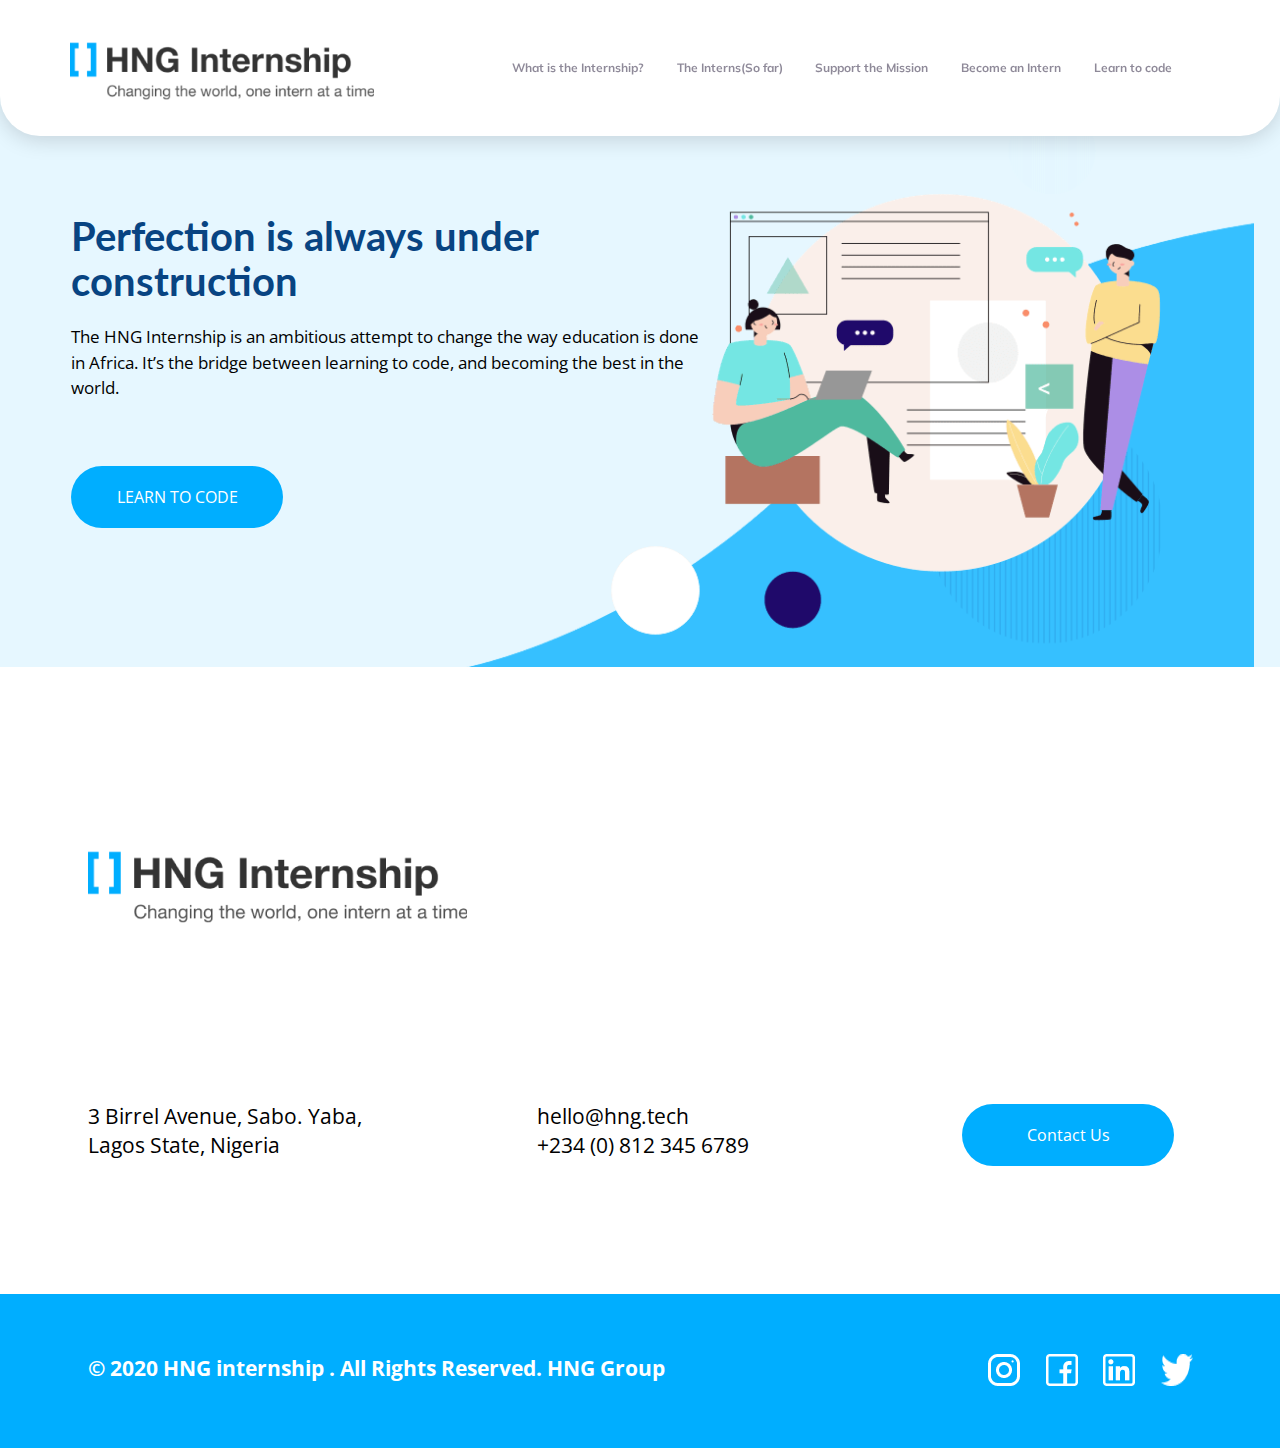
<file: index.html>
<!DOCTYPE html>
<html lang="en" dir="ltr">
  <head>
    <meta charset="utf-8">
    <link rel="stylesheet" href="style.css">
    <link
    rel="stylesheet"
    href="https://cdnjs.cloudflare.com/ajax/libs/animate.css/4.0.0/animate.min.css"/>
    <meta name="viewport" content="width=device-width, initial-scale=1.0">
    <title>HNG.Tech</title>
  </head>
  <body>
    <header>
      <input id="nav-toggle" type="checkbox" class="nav-toggle">
      <nav>
        <a href="index.html"><img src="img/Logo.png"></a>
        <label for="nav-toggle" class="toggle-button">
          <span class="bar"></span>
          <span class="bar"></span>
          <span class="bar"></span>
        </label>
        <ul>
          <li><a href="#">What is the Internship?</a></li>
          <li><a href="#">The Interns(So far)</a></li>
          <li><a href="support.html">Support the Mission</a></li>
          <li><a href="#">Become an Intern</a></li>
          <li><a href="https://start.ng">Learn to code</a></li>
        </ul>
      </nav>
    </header>
    <div class="heroImage">
      <h1>Perfection is always under construction</h1>
      <p class="heroParagraph">The HNG Internship is an ambitious attempt to change the way education is done in Africa. It’s the bridge between learning to code, and becoming the best in the world.</p>
      <a class="heroButton animated shake infinite" href="#">LEARN TO CODE</a>
    </div>
    <div class="mobilebg">

    </div>

    <footer>
      <img src="img/Logo.png">
      <p class="address">3 Birrel Avenue, Sabo. Yaba, Lagos State, Nigeria</p>
      <p class="address tel">hello@hng.tech <br>+234 (0) 812 345 6789</p>
      <a class="contactUs" href="#">Contact Us</a>
      <div class="footer">
        <p class="footerp">© 2020 HNG internship . All Rights Reserved. HNG Group</p>
        <a href="#"><img class="footerImg" src="img/instagram.png"></a>
        <a href="#"><img class="footerImg footerImg2" src="img/facebook.png"></a>
        <a href="#"><img class="footerImg footerImg3" src="img/linkedin.png"></a>
        <a href="#"><img class="footerImg footerImg4" src="img/twitter.png"></a>
      </div>
    </footer>
  </body>
</html>
</file>
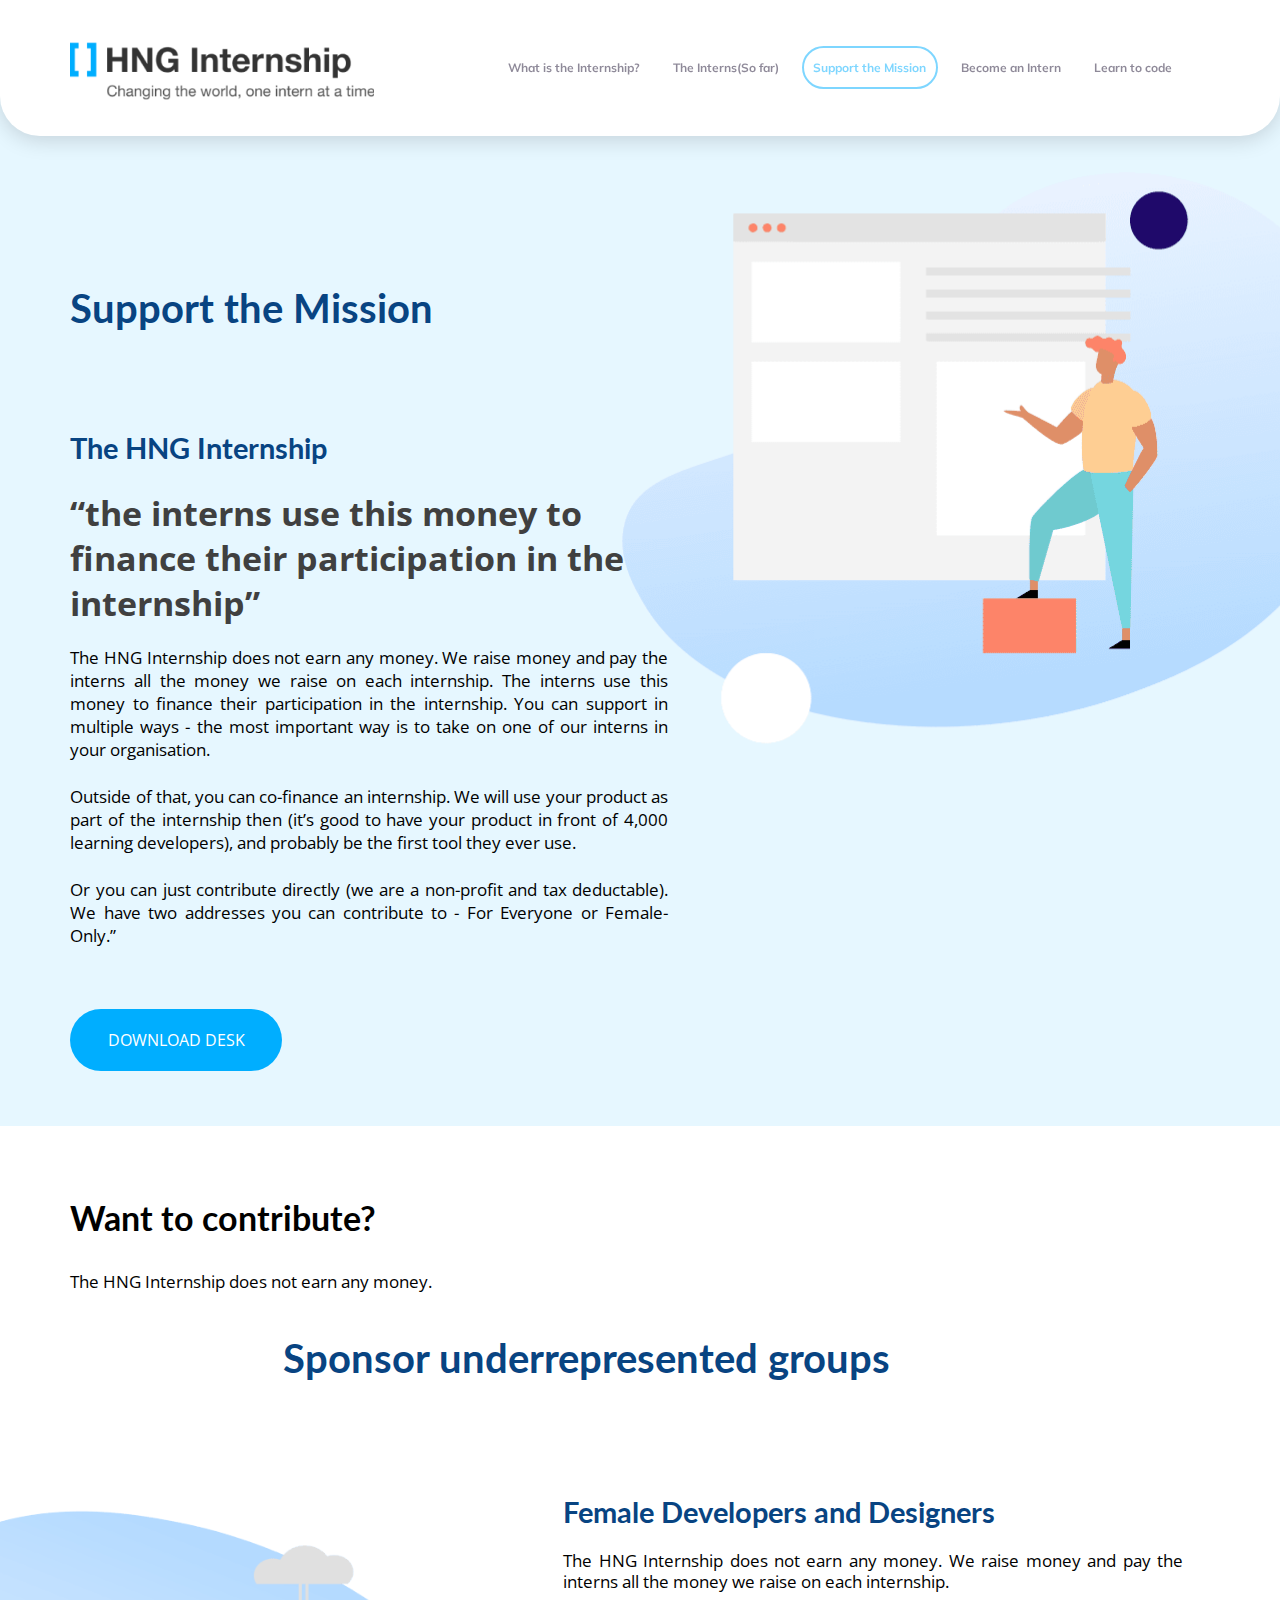
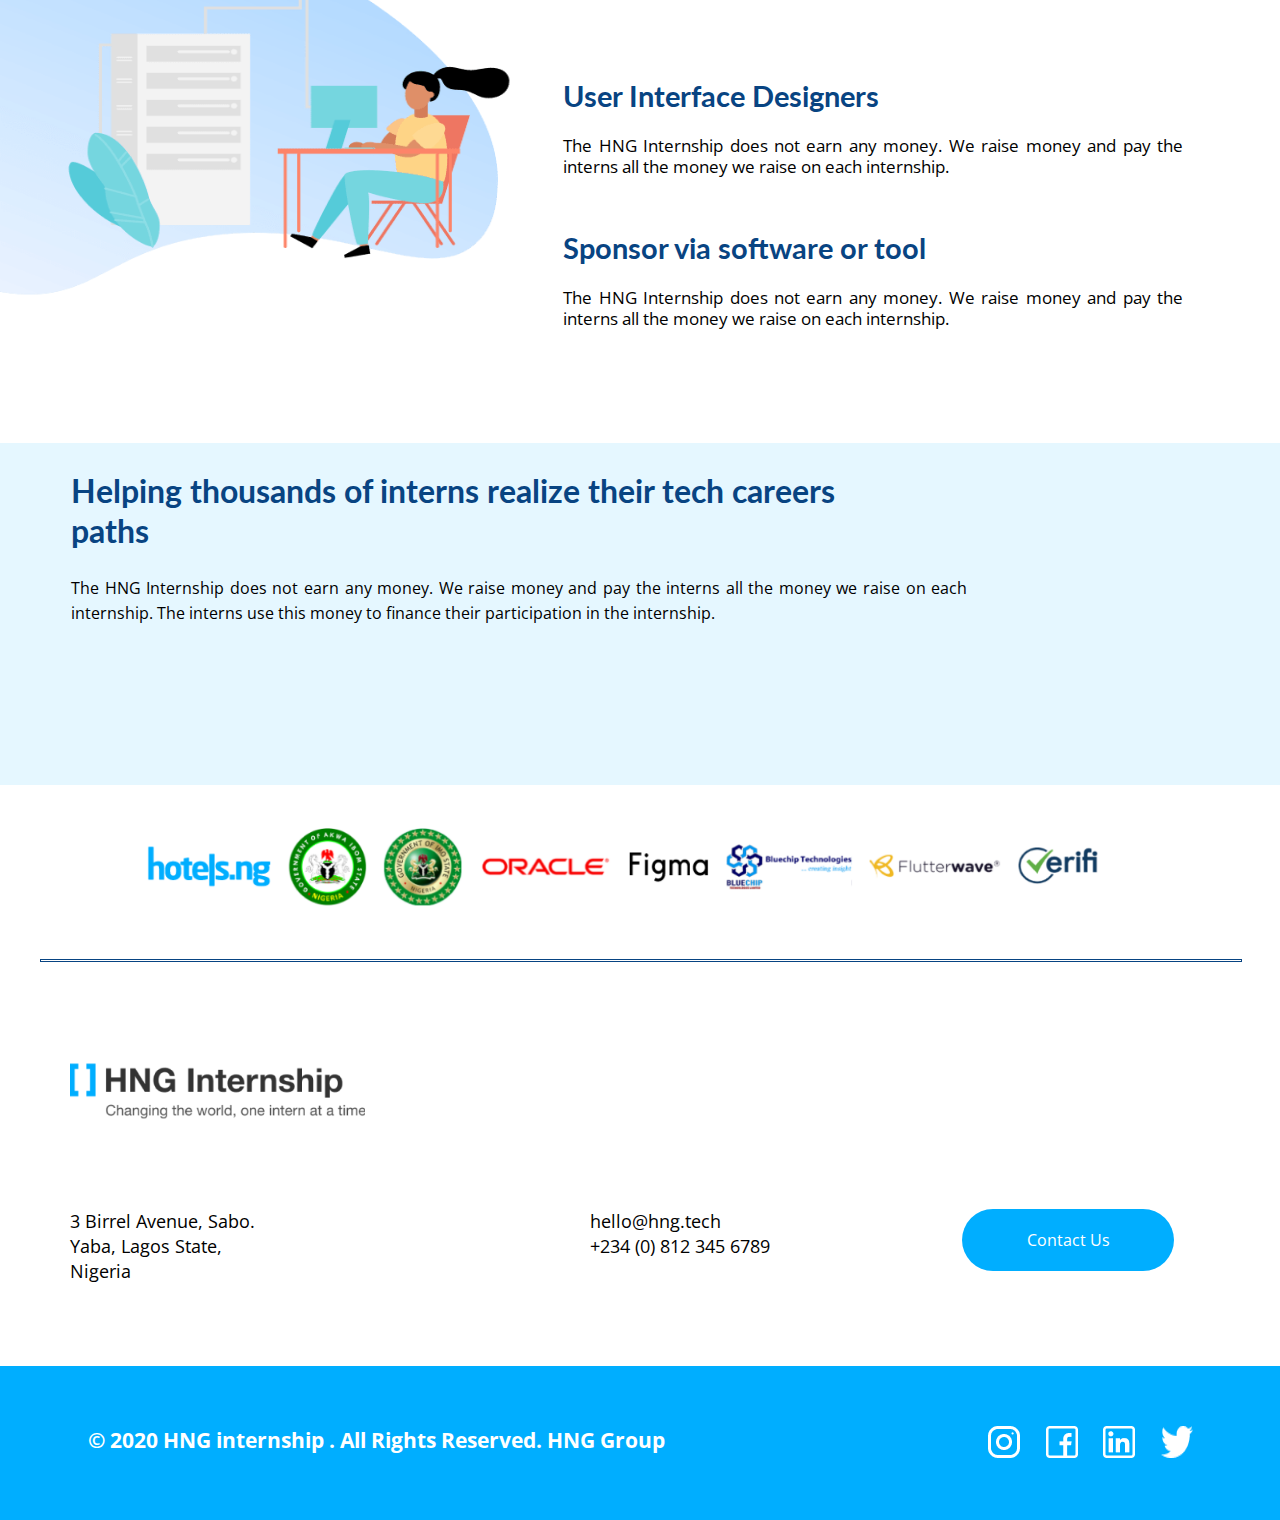
<file: support.html>
<!DOCTYPE html>
<html lang="en" dir="ltr">
  <head>
    <meta charset="utf-8">
    <link rel="stylesheet" href="support.css">
    <meta name="viewport" content="width=device-width, initial-scale=1.0">
    <title>Support the Mission</title>
  </head>
  <body>
    <header>
      <input id="nav-toggle" type="checkbox" class="nav-toggle">
      <nav>
        <a href="index.html"><img src="img/Logo.png"></a>
        <label for="nav-toggle" class="toggle-button">
          <span class="bar"></span>
          <span class="bar"></span>
          <span class="bar"></span>
        </label>
        <ul>
          <li><a href="#">What is the Internship?</a></li>
          <li><a href="#">The Interns(So far)</a></li>
          <li><a href="support.html" class="active">Support the Mission</a></li>
          <li><a href="#">Become an Intern</a></li>
          <li><a href="https://start.ng">Learn to code</a></li>
        </ul>
      </nav>
    </header>
    <div class="hero">
      <h1>Support the Mission</h1>
      <h3>The HNG Internship</h3>
      <h2>“the interns use this money to finance their participation in the internship”</h2>
      <p>The HNG Internship does not earn any money. We raise money and pay the interns all the money we raise on each internship.
        The interns use this money to finance their participation in the internship. You can support in multiple ways -
        the most important way is to take on one of our interns in your organisation. <br> <br> Outside of that, you can co-finance an internship.
        We will use your product as part of the internship then (it’s good to have your product in front of 4,000 learning developers),
        and probably be the first tool they ever use. <br> <br> Or you can just contribute directly (we are a non-profit and tax deductable).
        We have two addresses you can contribute to - For Everyone or Female-Only.”</p>
      <a href="#">DOWNLOAD DESK</a>
    </div>
    <div class="hidden">

    </div>
    <h2 class="contribute-h2">Want to contribute?</h2>
    <p class="contribute-p">The HNG Internship does not earn any money.</p>
    <h1 class="contribute-h1">Sponsor underrepresented groups</h1>
    <img class="contribute-img" src="img/support2.png">
    <h3 class="contribute-h3">Female Developers and Designers</h3>
    <p class="contribute-p contribute-p-1">The HNG Internship does not earn any money. We raise money and pay the interns all the money we raise on each internship.</p>
    <h3 class="contribute-h3 contribute-h3-2">User Interface Designers</h3>
    <p class="contribute-p contribute-p-1 contribute-p-2">The HNG Internship does not earn any money. We raise money and pay the interns all the money we raise on each internship.</p>
    <h3 class="contribute-h3 contribute-h3-3">Sponsor via software or tool</h3>
    <p class="contribute-p contribute-p-1 contribute-p-3">The HNG Internship does not earn any money. We raise money and pay the interns all the money we raise on each internship.</p>
    <div class="container">
      <h1 class="contribute-h1 container-h1">Helping thousands of interns realize their tech careers paths</h1>
      <p class="contribute-p container-p">The HNG Internship does not earn any money. We raise money and pay the interns all the money we raise on each internship. The interns use this money to finance their participation in the internship.</p>

    </div>
    <div class="container2">

    </div>
    <p class="line"></p>
    <footer>
      <img src="img/Logo.png">
      <p class="address">3 Birrel Avenue, Sabo. Yaba, Lagos State, Nigeria</p>
      <p class="address tel">hello@hng.tech <br>+234 (0) 812 345 6789</p>
      <a class="contactUs" href="#">Contact Us</a>
      <div class="footer">
        <p class="footerp">© 2020 HNG internship . All Rights Reserved. HNG Group</p>
        <a href="#"><img class="footerImg" src="img/instagram.png"></a>
        <a href="#"><img class="footerImg footerImg2" src="img/facebook.png"></a>
        <a href="#"><img class="footerImg footerImg3" src="img/linkedin.png"></a>
        <a href="#"><img class="footerImg footerImg4" src="img/twitter.png"></a>
      </div>
    </footer>
  </body>
</html>
</file>
<file: style.css>
@import url('https://fonts.googleapis.com/css2?family=Muli&family=Open+Sans&display=swap');
@import url('https://fonts.googleapis.com/css2?family=Cedarville+Cursive&family=Lacquer&family=Lato&display=swap');
*{
  margin: 0;
  padding: 0;
}
body{
  width: 1600px;
  height: 1448px;
}
nav{
  position: absolute;
  width: 1600px;
  height: 136px;
  left: 0px;
  top: 0px;
  z-index: 1;

  background: #FFFFFF;
  box-shadow: 0px 4px 21px rgba(0, 0, 0, 0.15);
  border-radius: 0px 0px 40px 40px;
}
.toggle-button{
  position: absolute;
  top: 50px;
  right: 177px;
  display: none;
  flex-direction: column;
  justify-content: space-between;
  width: 60px;
  height: 41px;
}
.toggle-button .bar{
  height: 6px;
  width: 100%;
  background-color: #00AEFF;
  border-radius: 20px;
}
nav img{
  position: absolute;
  width: 379px;
  height: 77px;
  left: 88px;
  top: 32px;
}
nav ul{
  float: right;
  margin-right: 117px;
  margin-top: 58px;
}
nav ul li{
  list-style: none;
  margin: 0 6px;
  display: inline-block;
  line-height: 19px;
}
nav ul li a{
  text-decoration: none;
  padding: 12px 12px;

  font-family: 'Muli', sans-serif;
  font-style: normal;
  font-weight: bold;
  font-size: 15px;
  line-height: 19px;

  /* identical to box height */

  /* 1f1534-hyfen */
  color: #1F1534;
  opacity: 0.5;
}
nav ul li a.active{
  border: 2px solid;
  border-color: #00AEFF;
  border-radius: 32px;
  color: #00AEFF;
}
nav ul li a:hover{
  color: white;
  background: #00AEFF;
  border-radius: 32px;
}
.heroImage{
  position: absolute;
  width: 1660px;
  height: 944px;
  top: calc((-90/1600)*100vw);
  right: 0px;
  overflow: hidden;

  background-image: url("img/HOMEPAGE.png");
  background-size: contain;
}
h1{
  position: absolute;
  width: 586px;
  height: 112px;
  left: 5.56%;
  top: 358px;

  font-family: 'Lato', sans-serif;
  font-style: normal;
  font-weight: bold;
  font-size: 50px;
  line-height: 56px;

  /* or 112% */

  color: #084482;

  mix-blend-mode: normal;
}
.heroParagraph{
  position: absolute;
  height: 160px;
  width: 802px;
  left: 5.56%;
  top: 495px;

  font-family: 'Open Sans', sans-serif;
  font-style: normal;
  font-weight: normal;
  font-size: 21px;
  line-height: 32px;

  /* or 152% */

  color: #000000;

  mix-blend-mode: normal;
}
.heroButton{
  position: absolute;
  width: 200px;
  left: 5.56%;
  top: 672px;
  text-align: center;
  padding: 20px 6px;
  color: white;
  text-decoration: none;
  font-family: 'Open Sans', sans-serif;

  background: #00AEFF;
  border-radius: 55px;
}
.heroButton:hover{
  filter: brightness(0.7);
  -webkit-transform: scale(1.1);
  -ms-transform: scale(1.1);
  transform: scale(1.1);
  transition: .5s;
}
.mobilebg{
  width: 100%;
  height: 150px;
  display: none;
  background: url("img/HOMEPAGE2.png");
  z-index: -5;
}
img{
  position: absolute;
  width: 379px;
  height: 77px;
  left: 88px;
  top: 946px;
}
.address{
  position: absolute;
  width: 279px;
  height: 146px;
  left: 88px;
  top: 1102px;

  font-family: 'Open Sans', sans-serif;
  font-style: normal;
  font-weight: normal;
  font-size: 21px;
  line-height: 29px;

  color: #000000;
}
.tel{
  left: 537px;
  top: 1102px;
}
.contactUs{
  position: absolute;
  width: 200px;
  top: 1104px;
  left: calc((1203/1600)*100vw);
  text-align: center;
  padding: 20px 6px;
  color: white;
  text-decoration: none;
  font-family: 'Open Sans', sans-serif;

  background: #00AEFF;
  border-radius: 55px;
}
.footer{
  position: absolute;
  width: 1600px;
  height: 154px;
  left: 0px;
  top: 1294px;

  background: #00AEFF;
}
.footerp{
  position: absolute;
  width: 599px;
  height: 27px;
  left: 88px;
  top: 60px;

  font-family: 'Open Sans', sans-serif;
  font-style: normal;
  font-weight: bold;
  font-size: 21px;
  line-height: 29px;

  color: #FFFFFF;
}
.footerImg{
  position: absolute;
  width: 32px;
  height: 32px;
  left: 1235px;
  top: 60px;
}
.footerImg2{
  left: 1307px;
}
.footerImg3{
  left: 1379px;
}
.footerImg4{
  left: 1451px;
}

@media (max-width: 1600px){
  body{
    width: 100%;
  }
  nav{
    position: fixed;
    width: 100%;
    height: 136px;
  }
  nav img{
    width: calc((379/1600)*100vw);
    height: calc((77/1600)*100vw);
    left: calc((88/1600)*100vw);
    top: 38px;
  }
  nav ul{
    float: right;
    margin-right: calc((117/1600)*100vw);
    margin-top: 58px;
  }
  nav ul li{
    list-style: none;
    margin: 0 calc((6/1600)*100vw);
    display: inline-block;
    line-height: calc((19/1600)*100vw);
  }
  nav ul li a{
    text-decoration: none;
    padding: 12px calc((12/1600)*100vw);

    font-family: 'Muli', sans-serif;
    font-style: normal;
    font-weight: bold;
    font-size: calc((15/1600)*100vw);
    color: #1F1534;
    opacity: 0.5;
  }
  nav ul li a.active{
    border: 2px solid;
    border-color: #00AEFF;
    border-radius: 32px;
  }
  nav ul li a:hover{
    color: white;
    background: #00AEFF;
    border-radius: 32px;
  }
  .heroImage{
    width: 100%;
    height: calc((924/1600)*100vw);
  }
  h1{
    position: absolute;
    width: calc((586/1600)*100vw);
    height: calc((112/1600)*100vw);
    left: 5.56%;
    top: calc((358/1600)*100vw);
    font-size: calc((50/1600)*100vw);
    line-height: calc((56/1600)*100vw);
  }
  .heroParagraph{
    height: calc((160/1600)*100vw);
    width: calc((802/1600)*100vw);
    left: 5.56%;
    top: calc((495/1600)*100vw);
    font-size: calc((21/1600)*100vw);
    line-height: calc((32/1600)*100vw);
  }
  .heroButton{
    left: 5.56%;
    top: calc((672/1600)*100vw);
  }
  img{
    position: absolute;
    width: 379px;
    height: 77px;
    left: 88px;
    top: 846px;
  }
  .footer{
    width: 100%;
  }
  .footerImg{
    left: calc((1235/1600)*100vw);
  }
  .footerImg2{
    left: calc((1307/1600)*100vw);
  }
  .footerImg3{
    left: calc((1379/1600)*100vw);
  }
  .footerImg4{
    left: calc((1451/1600)*100vw);
  }
}

@media (max-width: 1200px){
  img{
    top: 696px;
  }
  .address{
    top: 1132px;
  }
  .tel{
    top: 1132px;
  }
  .contactUs{
    top: 896px;
    left: 88px;
  }
}

@media (max-width: 1000px) {
  .toggle-button{
    display: flex;
    right: calc((77/1600)*100vw);
    cursor: pointer;
  }
  .nav-toggle:checked ~ nav ul{
    display: block;
  }
  nav{
    border-radius: 0px 0px 20px 20px;
  }
  nav ul{
    float: none;
    display: none;
    margin-right: 117px;
    margin-top: 150px;
    width: 97vw;
    background: white;
    box-shadow: 0px 4px 21px rgba(0, 0, 0, 0.15);
    border-radius: 40px 40px 40px 40px;
    height: 230px;
    z-index: 1;
  }
  nav ul li{
    list-style: none;
    margin: 0 6px;
    display: flex;
    line-height: 19px;
    justify-content: space-between;
    background: white;
    width: 95vw;
    border-radius: 40px 40px 40px 40px;
  }
  nav ul li a{
    width: 95vw;
    text-decoration: none;
    padding: 12px 12px;
    left: 0px;

    font-family: 'Muli', sans-serif;
    font-style: normal;
    font-weight: bold;
    font-size: 15px;
    color: #1F1534;
    opacity: 1;
  }
  nav img{
    width: 379px;
    height: 77px;
  }
  .heroImage{
    width: 100%;
    height: calc((1424/1600)*100vw);
    top: 100px;
    background-size: cover;
    background-image: url(img/HOMEPAGE2.png);
    background-repeat: no-repeat;
  }
  h1{
    width: calc((886/1600)*100vw);
    height: calc((212/1600)*100vw);
    left: 5.56%;
    top: calc((128/1600)*100vw);
    font-size: calc((80/1600)*100vw);
    line-height: calc((106/1600)*100vw);
  }
  .heroParagraph{
    height: calc((260/1600)*100vw);
    width: calc((1402/1600)*100vw);
    left: 5.56%;
    top: calc((355/1600)*100vw);
    font-size: calc((41/1600)*100vw);
    line-height: calc((62/1600)*100vw);
  }
  .heroButton{
    left: 5.56%;
    top: calc((572/1600)*100vw);
    width: 150px;
    padding: 15px 3px;
  }
  img{
    position: absolute;
    width: calc((579/1600)*100vw);;
    height: calc((117/1600)*100vw);;
    left: calc((108/1600)*100vw);
    top: 1024px;
  }
  .address{
    position: absolute;
    width: calc((479/1600)*100vw);
    height: calc((146/1600)*100vw);
    left: calc((108/1600)*100vw);
    top: 1144px;
  }
  .tel{
    left: calc((837/1600)*100vw);
    top: 1144px;
  }
  .contactUs{
    top: 1024px;
    left: calc((837/1600)*100vw);
    width: 120px;
    padding: 15px 3px;
  }
  .footer{
    height: 204px;
    top: 1244px;
  }
  .footerp{
    width: calc((937/1600)*100vw);
    height: 47px;
    left: 88px;
  }
  .footerImg{
    top: 150px;
    left: 100px;
  }
  .footerImg2{
    top: 150px;
    left: 172px;
  }
  .footerImg3{
    top: 150px;
    left: 244px;
  }
  .footerImg4{
    top: 150px;
    left: 316px;
  }
}

@media (max-width: 900px){
  nav{
    height: 106px;
    border-radius: 0px 0px 10px 10px;
  }
  nav img{
    width: 295px;
    height: 60px;
    top: 26px;
  }
  .toggle-button{
    top: 40px;
    width: 40px;
    height: 31px;
  }
  img{
    top: 924px;
  }
  .address{
    top: 1094px;
  }
  .tel{
    top: 1094px;
  }
  .contactUs{
    top: 924px;
  }
  .footer{
    height: 254px;
    top: 1194px;
  }
  .footerp{
    width: calc((937/1600)*100vw);
    height: 47px;
    left: 88px;
  }
  .footerImg{
    top: 150px;
    left: 100px;
  }
  .footerImg2{
    top: 150px;
    left: 172px;
  }
  .footerImg3{
    top: 150px;
    left: 244px;
  }
  .footerImg4{
    top: 150px;
    left: 316px;
  }
}

@media (max-width: 800px){
  .heroButton{
    padding: 10px 3px;
    font-size: 12px;
    width: 100px;
  }
  img{
    width: 295px;
    height: 60px;
    left: calc((108/1600)*100vw);
    top: 834px;
  }
  .address{
    width: 400px;
    height: calc((146/1600)*100vw);
    left: calc((108/1600)*100vw);
    top: 924px;
  }
  .tel{
    left: calc((108/1600)*100vw);
    top: 1094px;
    width: 400px;
  }
  .contactUs{
    top: 1014px;
    left: calc((108/1600)*100vw);
    width: 120px;
    padding: 15px 3px;
  }
}

@media (max-width: 700px){
  img{
    top: 754px;
  }
  .address{
    top: 854px;
  }
  .tel{
    top: 1024px;
  }
  .contactUs{
    top: 944px;
  }
}

@media (max-width: 600px){
  img{
    top: 704px;
  }
  .address{
    top: 824px;
  }
  .tel{
    top: 1024px;
  }
  .contactUs{
    top: 914px;
  }
}

@media (max-width: 550px){
  nav img{
    width: 200px;
    height: 50px;
  }
  img{
    top: 654px;
    width: 250px;
  }
  .address{
    top: 794px;
    width: 80vw;
  }
  .tel{
    top: 1024px;
  }
}
@media (max-width: 500px){
  h1{
    width: calc((886/1600)*100vw);
    height: calc((212/1600)*100vw);
    left: 5.56%;
    top: calc((228/1600)*100vw);
    font-size: calc((80/1600)*100vw);
    line-height: calc((106/1600)*100vw);
  }
  .heroParagraph{
    height: calc((260/1600)*100vw);
    width: calc((1402/1600)*100vw);
    left: 5.56%;
    top: calc((505/1600)*100vw);
    font-size: calc((41/1600)*100vw);
    line-height: calc((62/1600)*100vw);
  }
  .heroButton{
    top: calc((772/1600)*100vw);
  }
  .heroImage{
    top: 80px;
    background-size: cover;
    height: calc((1724/1600)*100vw)
  }
}
@media (max-width: 450px){
  .heroImage{
    height: calc((2024/1600)*100vw)
  }
}
@media (max-width: 400px){
  nav img{
    top: 33px;
    width: 200px;
    height: 40px;
  }
  .toggle-button{
    top: 40px;
    width: 35px;
    height: 26px;
    right: calc((127/1600)*100vw);
  }
  nav{
    height: 96px;
  }
  h1{
    width: calc((886/1600)*100vw);
    height: calc((212/1600)*100vw);
    left: 5.56%;
    top: calc((228/1600)*100vw);
    font-size: calc((80/1600)*100vw);
    line-height: calc((106/1600)*100vw);
  }
  .heroParagraph{
    height: calc((260/1600)*100vw);
    width: calc((1402/1600)*100vw);
    left: 5.56%;
    top: calc((505/1600)*100vw);
    font-size: calc((41/1600)*100vw);
    line-height: calc((62/1600)*100vw);
  }
  .heroButton{
    padding: 8px 3px;
    font-size: 8px;
    width: 80px;
  }
  .heroImage{
    height: calc((2224/1600)*100vw)
  }
  .footerp{
    width: calc((1137/1600)*100vw);
    height: 87px;
    left: 40px;
    top: 30px;
  }
  .footerImg{
    top: 180px;
    left: 50px;
  }
  .footerImg2{
    top: 180px;
    left: 102px;
  }
  .footerImg3{
    top: 180px;
    left: 154px;
  }
  .footerImg4{
    top: 180px;
    left: 206px;
  }
}
@media (max-width: 350px){
  h1{
    height: calc((212/1600)*100vw);
    top: calc((228/1600)*100vw);
    font-size: calc((90/1600)*100vw);
    line-height: calc((116/1600)*100vw);
  }
  .heroParagraph{
    height: calc((260/1600)*100vw);
    top: calc((505/1600)*100vw);
    font-size: calc((51/1600)*100vw);
    line-height: calc((72/1600)*100vw);
  }
  .heroButton{
    top: calc((872/1600)*100vw);
  }
  .heroImage{
    height: calc((2484/1600)*100vw)
  }
}
</file>
<file: support.css>
@import url('https://fonts.googleapis.com/css2?family=Muli&family=Open+Sans&display=swap');
@import url('https://fonts.googleapis.com/css2?family=Cedarville+Cursive&family=Lacquer&family=Lato&display=swap');
*{
  margin: 0;
  padding: 0;
}
body{
  width: 1600px;
  height: 3654px;
}
nav{
  position: absolute;
  width: 1600px;
  height: 136px;
  left: 0px;
  top: 0px;
  z-index: 1;

  background: #FFFFFF;
  box-shadow: 0px 4px 21px rgba(0, 0, 0, 0.15);
  border-radius: 0px 0px 40px 40px;
}
.toggle-button{
  position: absolute;
  top: 50px;
  right: 177px;
  display: none;
  flex-direction: column;
  justify-content: space-between;
  width: 60px;
  height: 41px;
}
.toggle-button .bar{
  height: 6px;
  width: 100%;
  background-color: #00AEFF;
  border-radius: 20px;
}
nav img{
  position: absolute;
  width: 379px;
  height: 77px;
  left: 88px;
  top: 32px;
}
nav ul{
  float: right;
  margin-right: 117px;
  margin-top: 58px;
}
nav ul li{
  list-style: none;
  margin: 0 6px;
  display: inline-block;
  line-height: 19px;
}
nav ul li a{
  text-decoration: none;
  padding: 12px 12px;

  font-family: 'Muli', sans-serif;
  font-style: normal;
  font-weight: bold;
  font-size: 15px;
  line-height: 19px;

  /* identical to box height */

  /* 1f1534-hyfen */
  color: #1F1534;
  opacity: 0.5;
}
nav ul li a.active{
  border: 2px solid;
  border-color: #00AEFF;
  border-radius: 32px;
  color: #00AEFF;
}
nav ul li a:hover{
  color: white;
  background: #00AEFF;
  border-radius: 32px;
}
.hero{
  position: absolute;
  width: 1600px;
  height: 1408px;
  left: 0px;
  top: 0px;

  background: #E5F7FF;
  background-size: cover;
  background-image: url("img/support.png");
}
.hidden{
  display: none;
}
.hero h1{
  position: absolute;
  left: 88px;
  top: 358px;

  font-family: 'Lato', sans-serif;
  font-style: normal;
  font-weight: bold;
  font-size: 50px;
  line-height: 56px;

  /* identical to box height, or 112% */

  color: #084482;

  mix-blend-mode: normal;
}
.hero h3{
  position: absolute;
  left: 88px;
  top: 533px;

  font-family: 'Lato', sans-serif;
  font-style: normal;
  font-weight: bold;
  font-size: 36px;
  line-height: 56px;

  /* identical to box height, or 156% */

  color: #084482;

  mix-blend-mode: normal;
}
.hero h2{
  position: absolute;
  left: 88px;
  top: 614px;
  width: 698px;
  height: 168px;

  font-family: 'Open Sans', sans-serif;
  font-style: normal;
  font-weight: bold;
  font-size: 42px;
  line-height: 56px;

  /* or 133% */

  color: #404040;

  mix-blend-mode: normal;
}
.hero p{
  position: absolute;
  width: 747px;
  height: 452px;
  left: 88px;
  top: 807px;

  font-family: 'Open Sans', sans-serif;
  font-style: normal;
  font-weight: normal;
  font-size: 21px;
  line-height: 29px;
  text-align: justify;

  color: #000000;
}
.hero a{
  position: absolute;
  width: 200px;
  left: 88px;
  top: 1261px;
  text-align: center;
  padding: 20px 6px;
  color: white;
  text-decoration: none;

  font-family: 'Open Sans', sans-serif;
  font-style: normal;
  background: #00AEFF;
  border-radius: 55px;
}
.contribute-h2{
  position: absolute;
  width: 456px;
  height: 121px;
  left: 88px;
  top: 1495px;

  font-family: 'Lato', sans-serif;
  font-style: normal;
  font-weight: bold;
  font-size: 42px;
  line-height: 56px;

  /* or 133% */

  color: #000000;
}
.contribute-p{
  position: absolute;
  width: 456px;
  height: 21px;
  left: 88px;
  top: 1590px;

  font-family: 'Open Sans', sans-serif;
  font-style: normal;
  font-weight: normal;
  font-size: 21px;
  line-height: 26px;

  /* or 124% */
  text-align: justify;

  color: #000000;
}
.contribute-h1{
  position: absolute;
  width: 762px;
  height: 60px;
  left: 354px;
  top: 1668px;

  font-family: 'Lato', sans-serif;
  font-style: normal;
  font-weight: bold;
  font-size: 50px;
  line-height: 60px;

  /* identical to box height */

  color: #084482;
}
.contribute-img{
  position: absolute;
  width: 650px;
  height: 600px;
  top: 1832px;
  left: 0px;
}
.contribute-h3{
  position: absolute;
  width: 542px;
  height: 56px;
  left: 704px;
  top: 1862px;

  font-family: 'Lato', sans-serif;
  font-style: normal;
  font-weight: bold;
  font-size: 36px;
  line-height: 56px;

  /* identical to box height, or 156% */

  color: #084482;

  mix-blend-mode: normal;
}
.contribute-p-1{
  width: 775px;
  height: 50px;
  left: 704px;
  top: 1939px;
}
.contribute-h3-2{
  top: 2093px;
}
.contribute-p-2{
  top: 2170px;
  left: 704px;
}
.contribute-h3-3{
  top: 2283px;
}
.contribute-p-3{
  top: 2360px;
  left: 704px;
}
.container{
  position: absolute;
  width: 1600px;
  height: 342px;
  left: 0px;
  top: 2554px;

  background: #E5F7FF;
}
.container-h1{
  width: 687px;
  height: 120px;
  left: 89px;
  top: 28px;
}
.container-p{
  width: 747px;
  height: 152px;
  left: 89px;
  top: 173px;
}
.container2{
  position: absolute;
  width: 1389px;
  height: 168px;
  left: 89px;
  top: 2900px;

  background: url(img/Logos.png);
}
.line{
  position: absolute;
  width: 1500px;
  height: 0.5px;
  left: 50px;
  top: 3179px;

  border: 1px solid #084482;
}
img{
  position: absolute;
  width: 379px;
  height: 77px;
  left: 88px;
  top: 3209px;
}
.address{
  position: absolute;
  width: 279px;
  height: 146px;
  left: 88px;
  top: 3345px;

  font-family: 'Open Sans', sans-serif;
  font-style: normal;
  font-weight: normal;
  font-size: 21px;
  line-height: 29px;

  color: #000000;
}
.tel{
  left: 537px;
  top: 3345px;
}
.contactUs{
  position: absolute;
  width: 200px;
  top: 3345px;
  left: calc((1203/1600)*100vw);
  text-align: center;
  padding: 20px 6px;
  color: white;
  text-decoration: none;
  font-family: 'Open Sans', sans-serif;

  background: #00AEFF;
  border-radius: 55px;
}
.footer{
  position: absolute;
  width: 1600px;
  height: 154px;
  left: 0px;
  top: 3507px;

  background: #00AEFF;
}
.footerp{
  position: absolute;
  width: 599px;
  height: 27px;
  left: 88px;
  top: 60px;

  font-family: 'Open Sans', sans-serif;
  font-style: normal;
  font-weight: bold;
  font-size: 21px;
  line-height: 29px;

  color: #FFFFFF;
}
.footerImg{
  position: absolute;
  width: 32px;
  height: 32px;
  left: 1235px;
  top: 60px;
}
.footerImg2{
  left: 1307px;
}
.footerImg3{
  left: 1379px;
}
.footerImg4{
  left: 1451px;
}

@media (max-width: 1600px){
  body{
    width: 100%;
    height: calc((3654/1600)*100vw);
  }
  nav{
    position: fixed;
    width: 100%;
    height: 136px;
  }
  nav img{
    width: calc((379/1600)*100vw);
    height: calc((77/1600)*100vw);
    left: calc((88/1600)*100vw);
    top: 38px;
  }
  nav ul{
    float: right;
    margin-right: calc((117/1600)*100vw);
    margin-top: 58px;
  }
  nav ul li{
    list-style: none;
    margin: 0 calc((6/1600)*100vw);
    display: inline-block;
    line-height: calc((19/1600)*100vw);
  }
  nav ul li a{
    text-decoration: none;
    padding: 12px calc((12/1600)*100vw);

    font-family: 'Muli', sans-serif;
    font-style: normal;
    font-weight: bold;
    font-size: calc((15/1600)*100vw);
    color: #1F1534;
    opacity: 0.5;
  }
  nav ul li a.active{
    border: 2px solid;
    border-color: #00AEFF;
    border-radius: 32px;
  }
  nav ul li a:hover{
    color: white;
    background: #00AEFF;
    border-radius: 32px;
  }
  .hero{
    width: 100%;
    height: calc((1408/1600)*100vw);
  }
  .hero h1{
    left: calc((88/1600)*100vw);
    top: calc((358/1600)*100vw);
    font-size: calc((50/1600)*100vw);
    line-height: calc((56/1600)*100vw);
  }
  .hero h3{
    left: calc((88/1600)*100vw);
    top: calc((533/1600)*100vw);
    font-size: calc((36/1600)*100vw);
    line-height: calc((56/1600)*100vw);
  }
  .hero h2{
    left: calc((88/1600)*100vw);
    top: calc((614/1600)*100vw);
    width: calc((698/1600)*100vw);
    height: calc((168/1600)*100vw);
    font-size: calc((42/1600)*100vw);
    line-height: calc((56/1600)*100vw);
  }
  .hero p{
    width: calc((747/1600)*100vw);
    height: calc((452/1600)*100vw);
    left: calc((88/1600)*100vw);
    top: calc((807/1600)*100vw);
    font-size: calc((21/1600)*100vw);
    line-height: calc((29/1600)*100vw);
  }
  .hero a{
    left: calc((88/1600)*100vw);
    top: calc((1261/1600)*100vw);
  }
  .contribute-h2{
    width: calc((456/1600)*100vw);
    height: calc((121/1600)*100vw);
    left: calc((88/1600)*100vw);
    top: calc((1495/1600)*100vw);
    font-size: calc((42/1600)*100vw);
    line-height: calc((56/1600)*100vw);
  }
  .contribute-p{
    position: absolute;
    width: calc((456/1600)*100vw);
    left: calc((88/1600)*100vw);
    top: calc((1590/1600)*100vw);
    font-size: calc((21/1600)*100vw);
    line-height: calc((26/1600)*100vw);
  }
  .contribute-h1{
    width: calc((762/1600)*100vw);
    height: calc((60/1600)*100vw);
    left: calc((354/1600)*100vw);
    top: calc((1668/1600)*100vw);
    font-size: calc((50/1600)*100vw);
    line-height: calc((60/1600)*100vw);
  }
  .contribute-img{
    width: calc((650/1600)*100vw);
    height: calc((600/1600)*100vw);
    top: calc((1832/1600)*100vw);
  }
  .contribute-h3{
    width: calc((775/1600)*100vw);
    height: calc((56/1600)*100vw);
    left: calc((704/1600)*100vw);
    top: calc((1862/1600)*100vw);
    font-size: calc((36/1600)*100vw);
    line-height: calc((56/1600)*100vw);
  }
  .contribute-p-1{
    width: calc((775/1600)*100vw);
    height: calc((50/1600)*100vw);
    left: calc((704/1600)*100vw);
    top: calc((1939/1600)*100vw);
  }
  .contribute-h3-2{
    top: calc((2093/1600)*100vw);
  }
  .contribute-p-2{
    width: calc((775/1600)*100vw);
    height: calc((50/1600)*100vw);
    top: calc((2170/1600)*100vw);
    left: calc((704/1600)*100vw);
  }
  .contribute-h3-3{
    top: calc((2283/1600)*100vw);
  }
  .contribute-p-3{
    width: calc((775/1600)*100vw);
    height: calc((50/1600)*100vw);
    top: calc((2360/1600)*100vw);
    left: calc((704/1600)*100vw);
  }
  .container{
    width: 100%;
    height: calc((342/1600)*100vw);
    top: calc((2554/1600)*100vw);
  }
  .container-h1{
    width: calc((800/1600)*100vw);
    height: calc((120/1600)*100vw);
    left: calc((89/1600)*100vw);
    top: calc((28/1600)*100vw);
  }
  .container-p{
    width: calc((747/1600)*100vw);
    height: calc((152/1600)*100vw);
    left: calc((89/1600)*100vw);
    top: calc((173/1600)*100vw);
  }
  .container2{
    width: calc((1389/1600)*100vw);
    height: 168px;
    left: calc((89/1600)*100vw);
    top: calc((3000/1600)*100vw);

    background: url(img/Logos.png);
    background-repeat: no-repeat;
    background-size: contain;
  }
  .line{
    width: calc((1500/1600)*100vw);
    left: calc((50/1600)*100vw);
    top: calc((3179/1600)*100vw);
  }
  img{
    position: absolute;
    width: calc((379/1600)*100vw);
    height: calc((77/1600)*100vw);
    left: calc((88/1600)*100vw);
    top: calc((3209/1600)*100vw);
  }
  .address{
    position: absolute;
    width: calc((279/1600)*100vw);
    height: calc((146/1600)*100vw);
    left: calc((88/1600)*100vw);
    top: calc((3345/1600)*100vw);
    font-size: calc((21/1600)*100vw);
    line-height: calc((29/1600)*100vw);
  }
  .tel{
    left: calc((537/1600)*100vw);
    top: calc((3345/1600)*100vw);
  }
  .contactUs{
    top: calc((3345/1600)*100vw);
    left: calc((1203/1600)*100vw);
  }
  .footer{
    width: 100%;
    height: calc((154/1600)*100vw);
    top: calc((3507/1600)*100vw);
  }
  .footerImg{
    left: calc((1235/1600)*100vw);
  }
  .footerImg2{
    left: calc((1307/1600)*100vw);
  }
  .footerImg3{
    left: calc((1379/1600)*100vw);
  }
  .footerImg4{
    left: calc((1451/1600)*100vw);
  }
}

@media (max-width: 1366px){
  body{
    width: 100%;
    height: calc((3654/1600)*1366px);
  }
  img{
    width: 295px;
    height: 60px;
    top: 2759px;
  }
  .address{
    height: 146px;
    top: 2859px;
  }
  .tel{
    left: calc((737/1600)*100vw);
    top: 2859px;
  }
  .contactUs{
    top: 2859px;
  }
  .footer{
    height: 154px;
    top: calc((3654/1600)*1366px - 154px);
  }
}
@media (max-width: 1350px){
  img{
    top: 2709px;
  }
}
@media (max-width: 1320px){
  img{
    top: 2659px;
  }
  .address{
    width: 209px;
    top: 2809px;
    font-size: 18px;
    line-height: 25px;
  }
  .tel{
    top: 2809px;
  }
  .contactUs{
    top: 2809px;
  }
}
@media (max-width: 1300px){
  .container2{
    top: 2409px;
  }
  .line{
    top: 2559px;
  }
  img{
    top: 2659px;
  }
  .address{
    top: 2809px;
  }
  .tel{
    top: 2809px;
  }
  .contactUs{
    top: 2809px;
  }
}
@media (max-width: 1280px){
  .container{
    height: 342px;
  }
  .container-h1{
    height: 120px;
    top: 28px;
    font-size: 32px;
    line-height: 40px;
    width: 60vw;
  }
  .container-p{
    height: 152px;
    top: 133px;
    font-size: 16px;
    line-height: 25px;
    width: 70vw;
  }
}
@media (max-width: 1260px){
  .container{
    top: 2009px;
  }
}
@media (max-width: 1220px){
  .contribute-h2{
    font-size: 31px;
    line-height: 40px;
    width: 50vw;
  }
  .contribute-p{
    font-size: 16px;
    line-height: 25px;
    width: 50vw;
  }
  .contribute-h3{
    font-size: 30px;
    line-height: 40px;
    width: 50vw;
  }
  .contribute-p-1{
    font-size: 16px;
    line-height: 25px;
    width: 50vw;
  }
  .contribute-h3-3{
    top: 1789px;
    left: calc((304/1600)*100vw);
    width: 60vw;
  }
  .contribute-p-3{
    top: 1859px;
    left: calc((304/1600)*100vw);
    width: 60vw;
  }
}
@media (max-width: 1110px){
  .contribute-h3-2{
    top: 1639px;
    left: calc((304/1600)*100vw);
    width: 60vw;
  }
  .contribute-p-2{
    top: 1709px;
    left: calc((304/1600)*100vw);
    width: 60vw;
  }
}
@media (max-width: 1000px){
  .toggle-button{
    display: flex;
    right: calc((77/1600)*100vw);
    cursor: pointer;
  }
  .nav-toggle:checked ~ nav ul{
    display: block;
  }
  nav{
    border-radius: 0px 0px 20px 20px;
  }
  nav ul{
    float: none;
    display: none;
    margin-right: 117px;
    margin-top: 150px;
    width: 97vw;
    background: white;
    box-shadow: 0px 4px 21px rgba(0, 0, 0, 0.15);
    border-radius: 40px 40px 40px 40px;
    height: 230px;
    z-index: 1;
  }
  nav ul li{
    list-style: none;
    margin: 0 6px;
    display: flex;
    line-height: 19px;
    justify-content: space-between;
    background: white;
    width: 95vw;
    border-radius: 40px 40px 40px 40px;
  }
  nav ul li a{
    width: 95vw;
    text-decoration: none;
    padding: 12px 12px;
    left: 0px;

    font-family: 'Muli', sans-serif;
    font-style: normal;
    font-weight: bold;
    font-size: 15px;
    color: #1F1534;
    opacity: 1;
  }
  nav img{
    width: 379px;
    height: 77px;
  }
  .hero{
    top: 80px;
  }
  .hidden{
    height: 900px;
    width: 100%;
    background: #E5F7FF;
    display: block;
  }
  .hero h1{
    left: calc((88/1600)*100vw);
    top: 104px;
    font-size: 35px;
  }
  .hero h3{
    top: 214px;
    font-size: 20px;
  }
  .hero h2{
    top: 274px;
    font-size: 31px;
    line-height: 40px;
  }
  .hero p{
    width: 85vw;
    height: calc((452/1600)*100vw);
    left: calc((88/1600)*100vw);
    top: 454px;
    font-size: 16px;
    line-height: 20px;
  }
  .hero a{
    left: calc((88/1600)*100vw);
    top: 730px;
  }
  .contribute-h2{
    top: 970px;
    width: 90vw;
  }
  .contribute-p{
    top: 1030px;
    width: 70vw;
  }
  .container-p{
    top: 133px;
    width: 70vw;
  }
  .contribute-h1{
    width: 80vw;
    top: 1080px;
    font-size: 32px;
    left: 15vw;
    line-height: 40px;
  }
  .container-h1{
    top: 28px;
    width: 70vw;
    left: calc((89/1600)*100vw);
  }
  .contribute-img{
    width: 50vw;
    height: calc((700/1600)*100vw);
    top: 1089px;
    z-index: -1;
  }
  .contribute-h3{
    top: 1489px;
    left: calc((304/1600)*100vw);
    width: 70vw;
  }
  .contribute-p-1{
    top: 1559px;
    left: calc((304/1600)*100vw);
    width: 60vw;
  }
  .contribute-h3-2{
    top: 1639px;
    left: calc((304/1600)*100vw);
    width: 60vw;
  }
  .contribute-p-2{
    top: 1709px;
    left: calc((304/1600)*100vw);
    width: 60vw;
  }
  .contribute-h3-3{
    top: 1789px;
    left: calc((304/1600)*100vw);
    width: 60vw;
  }
  .contribute-p-3{
    top: 1859px;
    left: calc((304/1600)*100vw);
    width: 60vw;
  }
  .hero a{
    width: 150px;
    padding: 12px 3px;
    font-size: 12px;
  }
  .contactUs{
    width: 150px;
    padding: 12px 3px;
    top: 2679px;
    left: calc((737/1600)*100vw);
  }
  .footerp{
    height: 47px;
    top: 15px;
    width: 90vw;
    left: 25px;
  }
  .footerImg{
    top: 100px;
    left: 50px;
  }
  .footerImg2{
    top: 100px;
    left: 102px;
  }
  .footerImg3{
    top: 100px;
    left: 154px;
  }
  .footerImg4{
    top: 100px;
    left: 206px;
  }
}
@media (max-width: 900px){
  nav{
    height: 106px;
    border-radius: 0px 0px 10px 10px;
  }
  nav img{
    width: 295px;
    height: 60px;
    top: 26px;
  }
  .toggle-button{
    top: 40px;
    width: 40px;
    height: 31px;
  }
  img{
    top: 2599px;
  }
  .contactUs{
    top: 2709px;
    left: calc((88/1600)*100vw)
  }
}
@media (max-width: 800px){
  .contribute-h3{
    top: 1409px;
  }
  .contribute-p-1{
    top: 1499px;
  }
  .contribute-h3-2{
    top: 1589px;
  }
  .contribute-p-2{
    top: 1679px;
  }
  .contribute-h3-3{
    top: 1769px;
  }
  .contribute-p-3{
    top: 1859px;
  }
}
@media (max-width: 700px){
  .hero h1{
    font-size: 29px;
  }
  .hero h3{
    top: 184px;
    font-size: 18px;
  }
  .hero h2{
    width: 40vw;
    font-size: 26px;
    line-height: 30px;
    top: 244px;
  }
  .hero p{
    top: 404px;
  }
  .contribute-img{
    width: 50vw;
    height: calc((700/1600)*100vw);
    top: 1139px;
    z-index: -1;
  }
  .container-p{
    top: 163px;
    width: 70vw;
  }
}
@media (max-width: 550px){
  .hero h1{
    font-size: 29px;
  }
  .hero h3{
    top: 184px;
    font-size: 18px;
  }
  .hero h2{
    width: 50vw;
    font-size: 24px;
    line-height: 28px;
    top: 244px;
  }
  .hero p{
    top: 404px;
  }
  .hero a{
    left: calc((88/1600)*100vw);
    top: 730px;
  }
  .contribute-img{
    width: 60vw;
    height: calc((800/1600)*100vw);
    top: 1169px;
  }
}
@media (max-width: 500px){
  nav img{
    top: 30px;
    width: 250px;
    height: 50px;
  }
  .hero h1{
    font-size: 25px;
  }
  .hero h3{
    top: 164px;
    font-size: 18px;
  }
  .hero h2{
    width: 55vw;
    font-size: 22px;
    line-height: 25px;
    top: 204px;
  }
  .hero p{
    font-size: 14px;
    top: 324px;
  }
  .contribute-h2{
    width: 80vw;
    left: calc((154/1600)*100vw);
  }
  .contribute-p{
    width: 80vw;
    left: calc((154/1600)*100vw);
  }
  .contribute-h3{
    width: 80vw;
    left: calc((154/1600)*100vw);
  }
  .contribute-p-1{
    width: 80vw;
    left: calc((154/1600)*100vw);
  }
  .container-h1{
    height: 120px;
    top: 25px;
    font-size: 30px;
    line-height: 35px;
    width: 80vw;
  }
  .container-p{
    font-size: 16px;
    line-height: 23px;
    top: 166px;
    width: 90vw;
    left: calc((89/1600)*100vw);
  }
  .container2{
    width: calc((1589/1600)*100vw);
    height: 368px;
    left: calc((29/1600)*100vw);
    top: 2389px;
  }
  .line{
    top: 2499px;
  }
  .address{
    width: 149px;
  }
}
@media (max-width: 400px){
  nav img{
    top: 33px;
    width: 200px;
    height: 40px;
  }
  .toggle-button{
    top: 40px;
    width: 35px;
    height: 26px;
    right: calc((127/1600)*100vw);
  }
  nav{
    height: 96px;
  }
  .hero h1{
    font-size: 25px;
    width: 50vw;
    line-height: 30px;
    top: 50px;
  }
  .hero h3{
    width: 40vw;
    top: 130px;
    font-size: 18px;
    line-height: 20px;
  }
  .hero h2{
    width: 70vw;
    font-size: 20px;
    line-height: 25px;
    top: 179px;
  }
  .hero p{
    top: 300px;
    font-size: 12px;
  }
  .hero a{
    width: 130px;
    padding: 10px 3px;
    font-size: 10px;
    top: 710px;
  }
  .contribute-h2{
    width: 80vw;
    font-size: 25px;
    left: calc((88/1600)*100vw);
  }
  .contribute-p{
    width: 90vw;
    font-size: 12px;
    line-height: 15px;
    left: calc((88/1600)*100vw);
  }
  .contribute-h1{
    width: 80vw;
    top: 1080px;
    font-size: 26px;
    left: calc((88/1600)*100vw);
    line-height: 30px;
  }
  .contribute-img{
    width: 80vw;
    height: calc((1250/1600)*100vw);
    top: 1159px;
    z-index: -1;
  }
  .contribute-h3{
    width: 80vw;
    font-size: 24px;
    left: calc((88/1600)*100vw);
  }
  .contribute-p-1{
    width: 80vw;
    left: calc((88/1600)*100vw);
  }
  .container-h1{
    height: 120px;
    top: 25px;
    font-size: 25px;
    line-height: 30px;
    width: 80vw;
    left: calc((88/1600)*100vw)
  }
  .container-p{
    font-size: 16px;
    line-height: 23px;
    top: 166px;
    width: 90vw;
    left: calc((88/1600)*100vw);
  }
  .container2{
    width: calc((1589/1600)*100vw);
    height: 368px;
    left: calc((29/1600)*100vw);
    top: 2379px;
  }
  .line{
    top: 2450px;
  }
  img{
    top: 2499px;
    width: 200px;
    height: 40px;
  }
  .contactUs{
    top: 2589px;
    width: 130px;
    padding: 10px 3px;
    font-size: 10px;
  }
  .tel{
    top: 2689px;
    width: 149px;
    left: calc((88/1600)*100vw);
  }
  .footerp{
    font-size: 16px;
  }
}
@media (max-width: 300px){
  nav img{
    top: 33px;
    width: 170px;
    height: 35px;
  }
  .container-h1{
    height: 120px;
    top: 25px;
    font-size: 20px;
    line-height: 25px;
    width: 80vw;
    left: calc((88/1600)*100vw)
  }
  .container-p{
    font-size: 12px;
    line-height: 15px;
    top: 166px;
    width: 90vw;
    left: calc((88/1600)*100vw);
  }
  .footerImg{
    top: 100px;
    left: 20px;
  }
  .footerImg2{
    top: 100px;
    left: 62px;
  }
  .footerImg3{
    top: 100px;
    left: 104px;
  }
  .footerImg4{
    top: 100px;
    left: 146px;
  }
}
</file>
